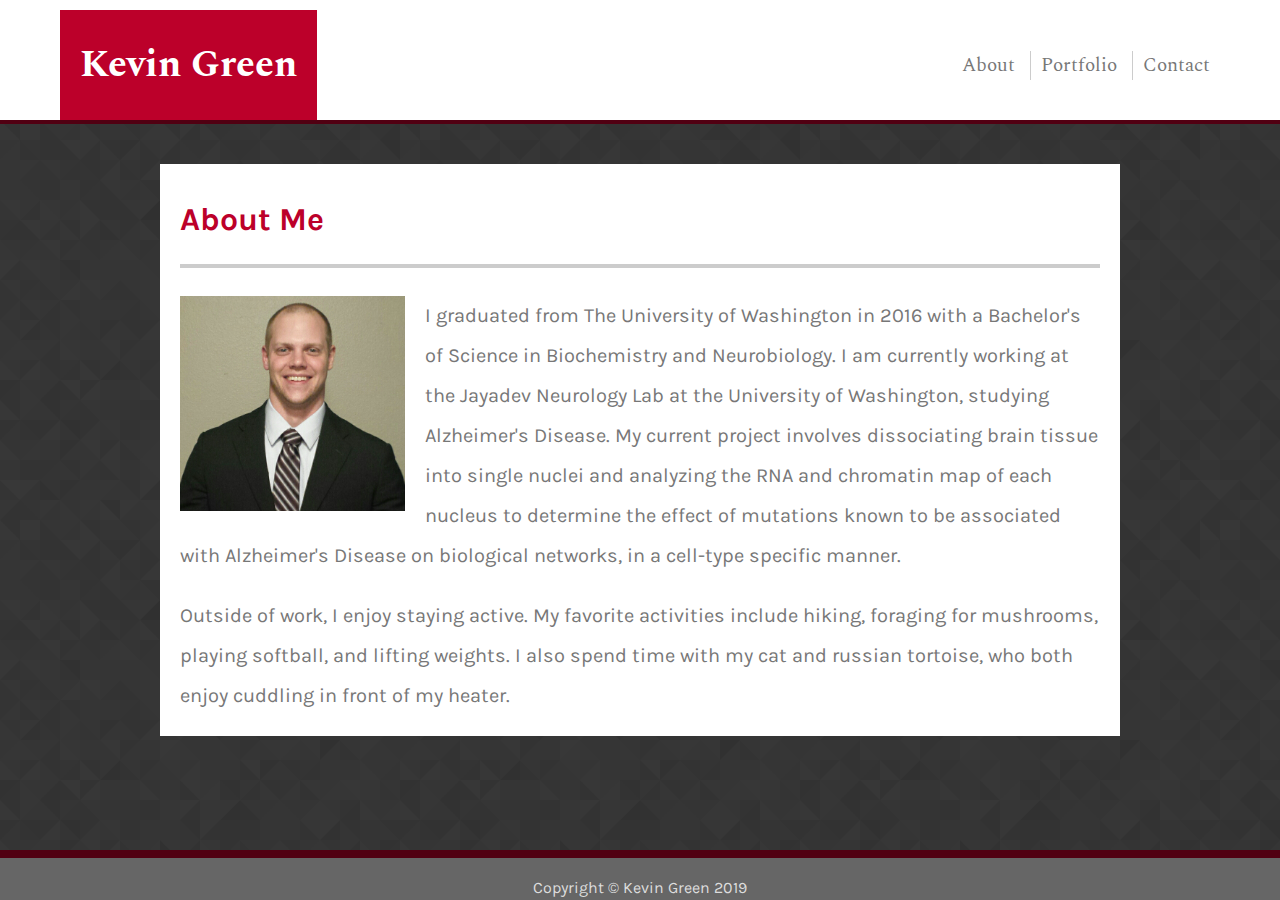
<file: index.html>
<!DOCTYPE html>
<html lang="en">
<head>
    <meta name="viewport" content="width=device-width, initial-scale=1.0">
    <title>Biography</title>
   <!-- Linking Google Fonts -->
   <link href="https://fonts.googleapis.com/css?family=Karla|Spectral&display=swap" rel='stylesheet' type='text/css'>
    <!-- Linking CSS -->
	<link rel="stylesheet" type="text/css" href="style.css">
</head>
<body>
    <div class="content">
        <header>
            <div class="box">
                <div id="white_on_teal">
                    <h1>Kevin Green</h1>
                </div>
                
                <div id="tabs">
                    <a href="index.html">About
                    </a>
                    <a href="portfolio.html">Portfolio</a>
                    <a href="contact.html">Contact
                    </a>
                </div>
            </div> 
        </header>

        <div class="container">
            
            <h2>About Me</h2>

            <div class="hori">
                <hr size="4", color="#cccccc">
            </div>

            <div class="bio-image">   
                <img src="assets/images/headshot.png" alt="Headshot">
            </div>

            <div class="bio-text">
                <p>
                    I graduated from The University of Washington in 2016 with a Bachelor's of Science in Biochemistry and Neurobiology. I am currently working at the Jayadev Neurology Lab at the University of Washington, studying Alzheimer's Disease. My current project involves dissociating brain tissue into single nuclei and analyzing the RNA and chromatin map of each nucleus to determine the effect of mutations known to be associated with Alzheimer's Disease on biological networks, in a cell-type specific manner.
                </p>

                <p>
                    Outside of work, I enjoy staying active. My favorite activities include hiking, foraging for mushrooms, playing softball, and lifting weights. I also spend time with my cat and russian tortoise, who both enjoy cuddling in front of my heater.
                </p>
            </div>
        </div>
    </div>

    <footer>
        <div class="footer">
            Copyright &copy; Kevin Green 2019
        </div>
    </footer>

</body>

</html>
</file>
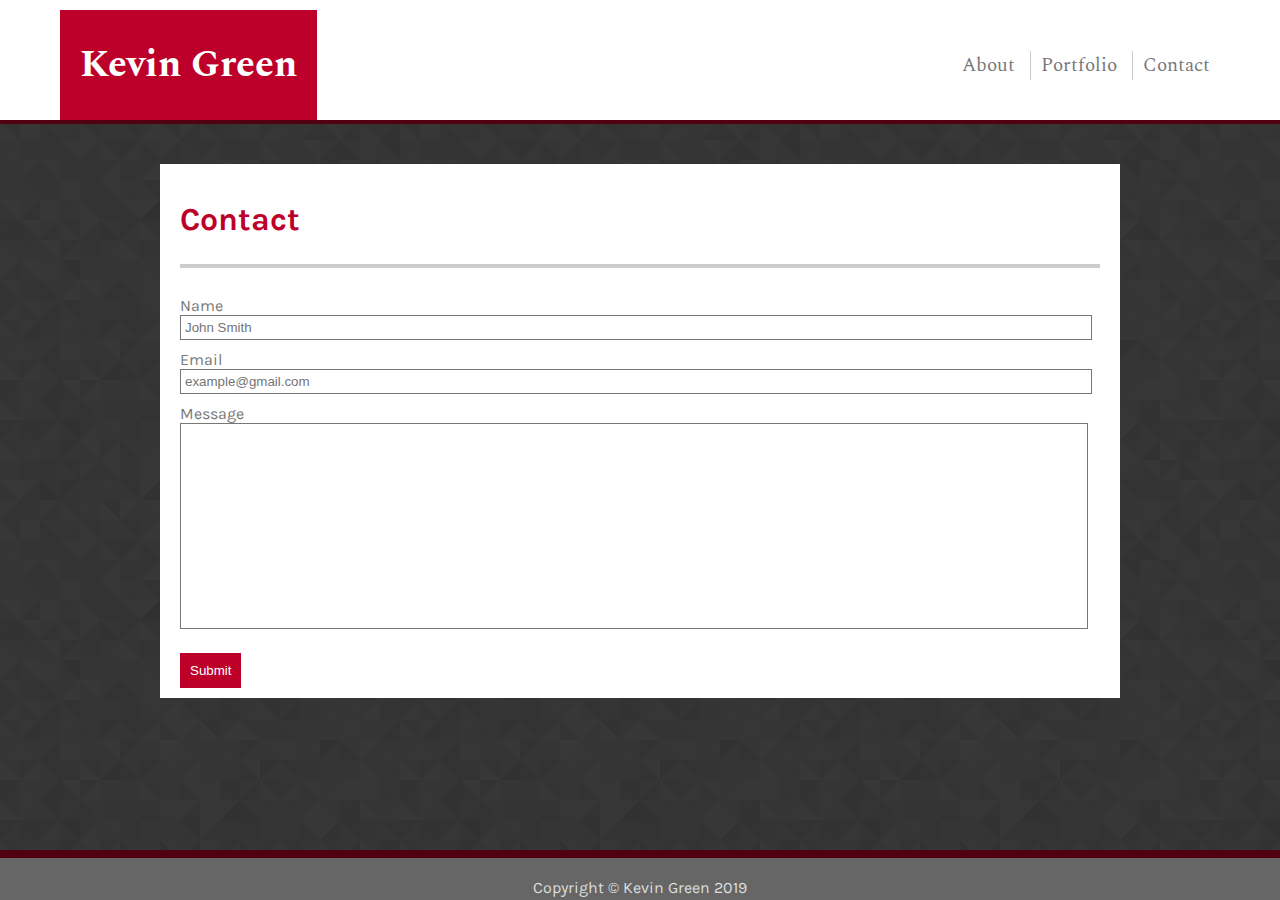
<file: contact.html>
<!DOCTYPE html>
<html lang="en">
<head>
    <meta name="viewport" content="width=device-width, initial-scale=1.0">
    <title>Biography</title>
    <!-- Linking Google Fonts -->
	<link href="https://fonts.googleapis.com/css?family=Karla|Spectral&display=swap" rel='stylesheet' type='text/css'>
    <!-- Linking CSS -->
	<link rel="stylesheet" type="text/css" href="style.css">
</head>
<body>
    <div class="content">
        <header>
                <div class="box">
                    <div id="white_on_teal">
                        <h1>Kevin Green</h1>
                    </div>
                    
                    <div id="tabs">
                        <a href="index.html">About</a>
                        <a href="portfolio.html">Portfolio</a>
                        <a href="contact.html">Contact</a>
                    </div>
                </div> 
            </header>

        <div  class="container">
            <h2>Contact</h2>

            <div class="hori">
                <hr size="4", color="#cccccc">
            </div>

            <div class="contactForm">
                <form action="action_page.php">
                   
                    <label for="name">Name</label><br>
                    <input type="text" id="name" placeholder="John Smith"><br>
                    
                    <label for="email">Email</label><br>
                    <input id="email" name="email" placeholder="example@gmail.com"><br>
                
                    <label for="message">Message</label><br>
                    <textarea id="message" name="message" style="height:200px"></textarea><br>

                    <input type="submit" value="Submit">
            
                </form>
            </div>
        </div>
    </div>
    
    <footer>
        <div class="footer">
            Copyright &copy; Kevin Green 2019
        </div>
    </footer>
    
</body>

</html>
</file>
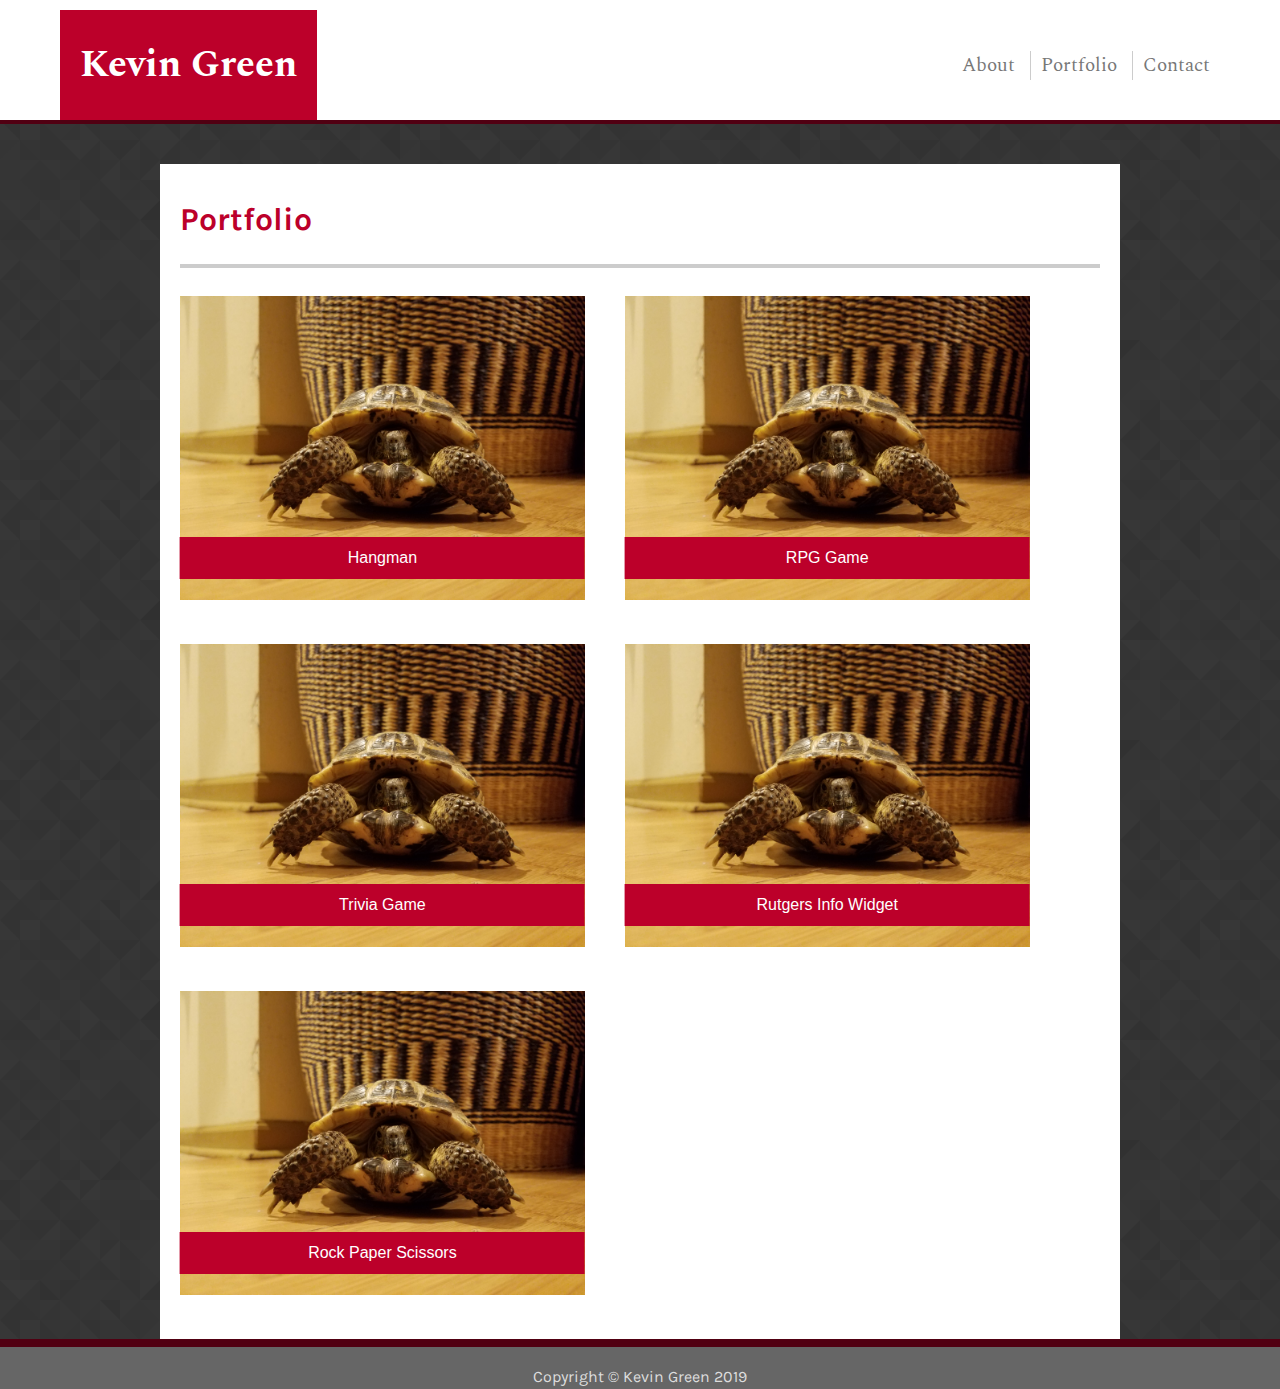
<file: portfolio.html>
<!DOCTYPE html>
<html lang="en">
<head>
    <meta name="viewport" content="width=device-width, initial-scale=1.0">
    <title>Biography</title>
    <!-- Linking Google Fonts -->
	<link href="https://fonts.googleapis.com/css?family=Karla|Spectral&display=swap" rel='stylesheet' type='text/css'>
    <!-- Linking CSS -->
	<link rel="stylesheet" type="text/css" href="style.css">
</head>
<body>
    <div class="content">
        <header>
                <div class="box">
                    <div id="white_on_teal">
                        <h1>Kevin Green</h1>
                    </div>
                    
                    <div id="tabs">
                        <a href="index.html">About
                        </a>
                        <a href="portfolio.html">Portfolio</a>
                        <a href="contact.html">Contact</a>
                    </div>
                </div> 
            </header>

        <div class="container">
            
            <h2>Portfolio</h2>

            <div class="hori">
                <hr size="4", color="#cccccc">
            </div>
        
            <div>
                <div class="btn_con">
                    <img src="./assets/images/chacha.jpg">
                    <button class="btn">Hangman</button>
                </div>
                <div class="btn_con">
                    <img src="./assets/images/chacha.jpg">
                    <button class="btn">RPG Game</button>
                </div>
                <div class="btn_con">
                    <img src="./assets/images/chacha.jpg">
                    <button class="btn">Trivia Game</button>
                </div>
                <div class="btn_con">
                    <img src="./assets/images/chacha.jpg">
                    <button class="btn">Rutgers Info Widget</button>
                </div>
                <div class="btn_con">
                    <img src="./assets/images/chacha.jpg">
                    <button class="btn">Rock Paper Scissors</button>
                </div>
            </div>
        </div>
    </div>

    <footer>
        <div class="footer">
            Copyright &copy; Kevin Green 2019
        </div>
    </footer>
</body>


</html>
</file>
<file: style.css>
body {
    background-image: url(assets/images/prism.png);
    padding: 0; 
    margin: 0;
    font-family: 'Karla', 'Arial', 'Helvetica Neue', Helvetica, sans-serif;
}

.content {
    min-height: calc(100vh - 50px);
}

header {
    position: relative;
    background-color: #ffffff;
    margin: 0;
    width: 100%;
    height: 120px;
    font-family: 'Spectral', 'Georgia', Times, Times New Roman, serif;
    border-bottom: 4px solid #510012;
    margin-bottom: 40px;
}

.box{
    position: relative;
    background-color: #ffffff;
    margin: auto;
    width: 100%;
    height: 120px;
    margin-bottom: 40px;
}

#white_on_teal {
    position: absolute;
    bottom: 0;
    background-color: #BC002A;
    color: #ffffff;
    padding-left: 20px;
    padding-right: 20px;
    float: left;
    font-size: 1.2em;
    margin-left: 60px;
}

#tabs {
    position: absolute;
    bottom: 0;
    right: 0;
    margin-right: 60px;
    padding-bottom: 40px;
    font-size: 1.2em;
}

a+a {
    border-left: 1px solid #cccccc;
}

a:link, a:visited {
    color: #777777; 
    text-decoration: none;
    padding-left: 10px;
    padding-right: 10px;
}

h2{
    clear: both;
    color: #BC002A;
    padding-top: 10px;
    font-size: 2em;
}

.hori {
    padding-bottom: 20px;
}

.container {
    background-color: #ffffff;
    width: 920px;
    margin: auto;
    padding-left: 20px;
    padding-right: 20px;
    overflow: auto;
}

.btn_con {
    position: relative;
    width:44%;
    margin-right: 40px;
    margin-bottom: 40px;
    float: left;
}

.btn_con:hover {
    transform: scale(1.1);
}

.btn_con img{
    width: 100%;
    height: auto;
}

.btn_con .btn {
    position: absolute;
    top: 85%;
    left: 50%;
    transform: translate(-50%, -50%);
    -ms-transform: translate(-50%, -50%);
    background-color: #BC002A;
    color: #ffffff;
    font-size: 16px;
    padding: 12px 24px;
    border: none;
    cursor: pointer;
    display: inline-block;
    width: 100%;
  }

.contactForm {
    color: #777777
}

input[id=name], [id=email] {
    width: 98%;
    padding: 4px;
    border: 1px solid #777777;
    margin-bottom: 10px;
    outline: none;
}

input:focus {
    box-shadow: 0 0 1px #BC002A;
    border: 1px solid #777777;
}

textarea {
    width: 98%;
    border: 1px solid #777777;
    margin-bottom: 10px;
    outline: none;
    resize: none;
}

textarea:focus {
    box-shadow: 0 0 1px #BC002A;
    border: 1px solid #777777;
}

input[type=submit] {
    background-color: #BC002A;
    color: #ffffff;
    text-decoration: none;
    padding: 10px;
    margin-bottom: 10px;
    margin-top: 10px;
    cursor: pointer;
    border: none;
}

input[type=submit]:hover {
    background-color: #510012;
}

.bio-image {
    float: left;
    margin-right: 20px;
}

.bio-image img{
    max-width: 225px;
}

p {
    color: #777777;
    font-size: 1.25em;
    line-height: 2em;
    margin-top: 0px;
}

footer {
    clear:both;
    height: 42px;
    display: block;
    background-color: #666666;
    border-top: 8px solid #510012;
    color: #dddddd;
    text-align: center;
}

.footer {
    position: relative;
    top: 20px;
}

/* Media Queries */

@media screen and (max-width: 980px) {
    #white_on_teal {
        margin-left: 7.5%;
    }

    #tabs {
        margin-right: 7.5%;
    }

    .container {
        clear: both;
        margin: 0 7.5%;
        width: 80%;
    }

}

@media screen and (max-width: 768px) {
    #white_on_teal {
        margin-left: 20px;
    }
    
    #tabs {
        right: 0px;
        margin-right: 20px;
    }

    .container {
        margin: 0 2.5%;
        width: 90%;
    }

}

@media screen and (max-width: 640px) {
    .box {
        height: 160px;
    }

    #white_on_teal {
        position: relative;
        clear: both;
        margin: 0;
        text-align: center;
        width: 100%;
        padding: 0;
    }
    
    #tabs {
        clear: both;
        position: relative;
        margin: 0;
        padding: 0;
        padding-top: 10px;
        padding-bottom: 10px;
        width: 100%;
        text-align: center;
        border-bottom: 4px solid #510012;
    }

    .container {
        margin: 60px 5% 0;
        width: 80%;
    }

    .btn_con {
        width:99%;
    }

    .bio-image img{
        max-width: 100%;
    }

    .bio-image {
        margin-right: 0px;
    }
    
}
</file>
